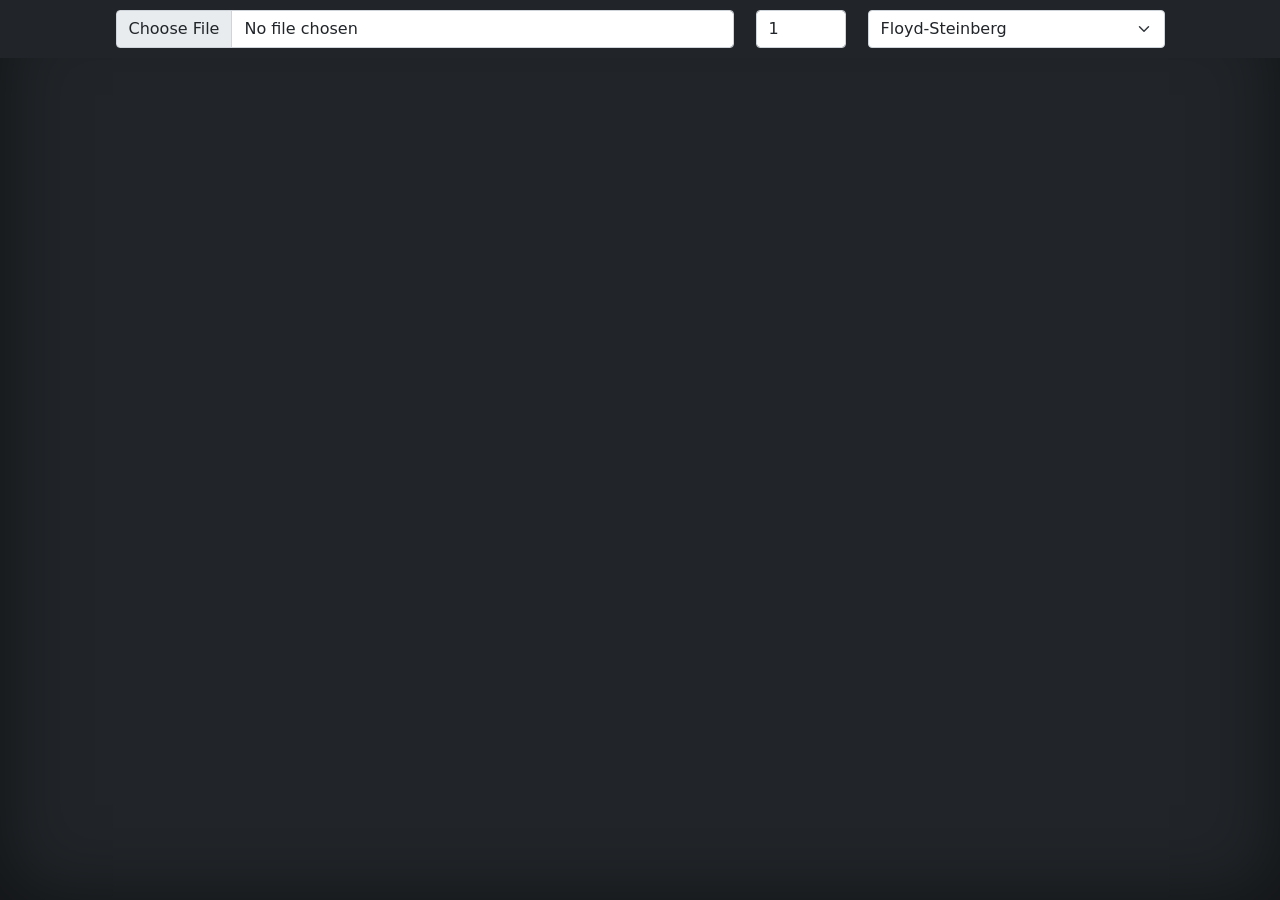
<file: tp1/index.html>
<!doctype html>
<html lang="en" class="h-100">
<head>
  <title>FCG-2021 - TP1</title>

  <!-- Bootstrap core CSS -->
  <link href="assets/bootstrap.min.css" rel="stylesheet">

  <!-- Custom styles for this template -->
  <link href="assets/style.css" rel="stylesheet">

  <!-- del proyecto -->
  <script>
    let method = "FS"; // floyd-steinberg
    function toggleMethod(select) {
      method = select.selectedOptions[0].value;
    }
  </script>
  <script type="text/javascript" id="includedscript" src="assets/ejercicio.js"></script>
  <script type="text/javascript" id="includedscript" src="assets/tp1.js"></script>
</head>
<body class="d-flex flex-column h-100 text-white bg-dark">
  <div class="container-fluid">
    <div class="row justify-content-center fixed-top bg-dark" id="buttondiv">
      <div class="col-md-6">
        <input type="file" class="form-control" id="inputfile" />
      </div>
      <div class="col-md-1" id="levels">
        <input type="number" class="form-control" id="inputlevels" value="1" min="1" max="20" step="1"/>
      </div>
      <div class="col-md-3">
        <select class="form-select" onchange="javascript:toggleMethod(this)" id="method">
          <option value="FS">Floyd-Steinberg</option>
          <option value="JJ">Jarvis-Judice</option>
        </select>
      </div>
    </div>
    <div class="row mt-5">
      <div class="col-lg-4 col-12" id="inputImage">
        <canvas id="canvasinput"/>
      </div>
      <div class="col-lg-4 col-12">
        <canvas id="canvasresult"/>
      </div>
      <div class="col-lg-4 col-12">
        <canvas id="canvasdiff"/>
      </div>
    </div>
</body>
</html>
</file>
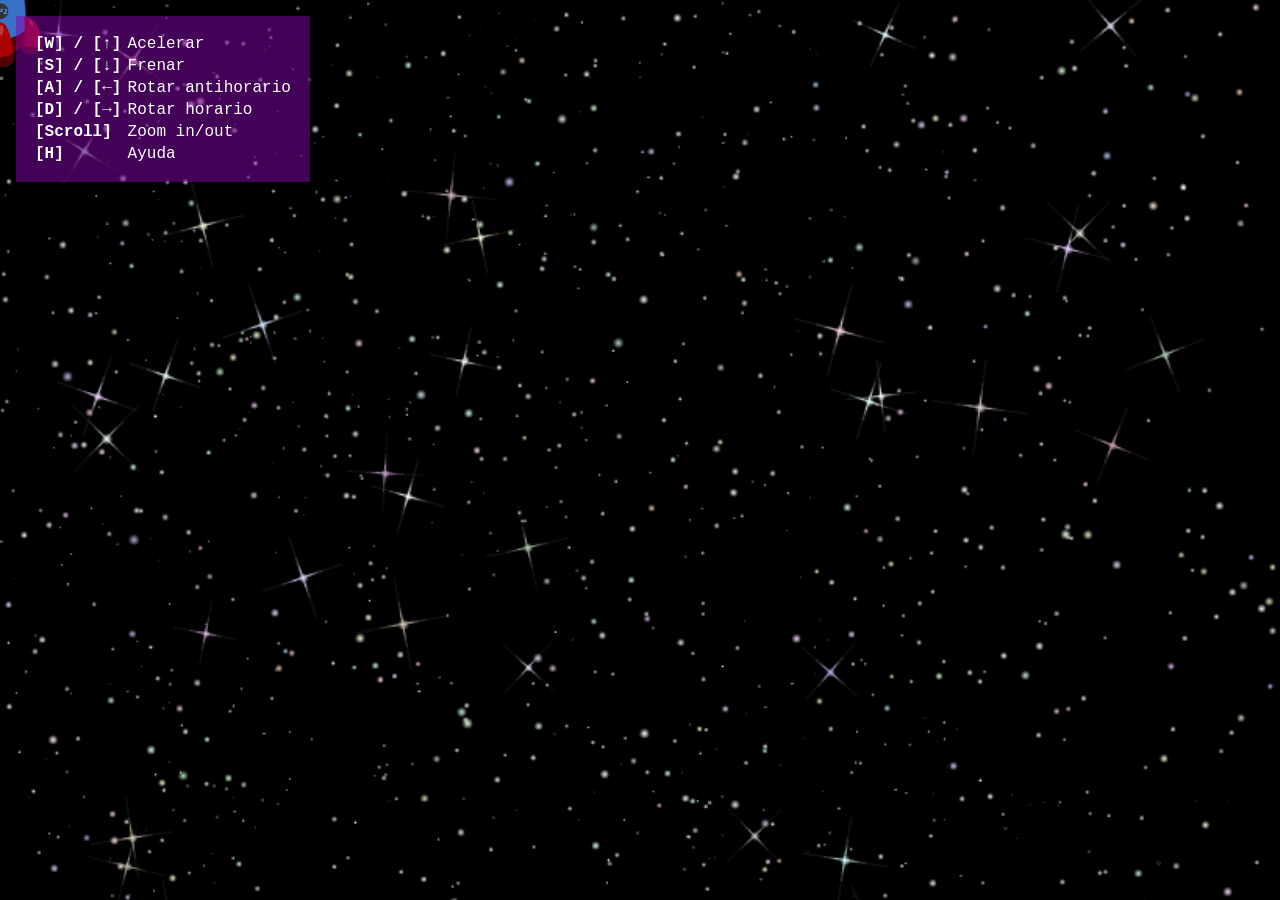
<file: tp2/index.html>
<doctype html>

<html>
	<head>
	<title>FCG 2021 - TP2</title>

	<!-- Custom styles for this template -->
	<link href="style.css" rel="stylesheet">

	<!-- del proyecto -->
	<script type="text/javascript" id="includedscript" src="ejercicio.js"></script>
	<script type="text/javascript" id="includedscript" src="tp2.js"></script>

	</head>
	<body onMouseMove="MoveRocket()">

	<img id="propeller0" class="propeller" src="fire.gif"/>
	<img id="propeller1" class="propeller" src="fire.gif"/>
	<img id="propeller2" class="propeller" src="fire.gif"/>
	<img id="rocket" src="rocket.png"/>

	<div id="controls">
		<table>
			<tr><th>[W] / [↑]</th><td>Acelerar</td></tr>
			<tr><th>[S] / [↓]</th><td>Frenar</td></tr>
			<tr><th>[A] / [←]</th><td>Rotar antihorario</td></tr>
			<tr><th>[D] / [→]</th><td>Rotar horario</td></tr>
			<tr><th>[Scroll]</th><td>Zoom in/out</td></tr>
			<tr><th>[H]</th><td>Ayuda</td></tr>
		</table>
	</div>
	</body>
</html>
</file>
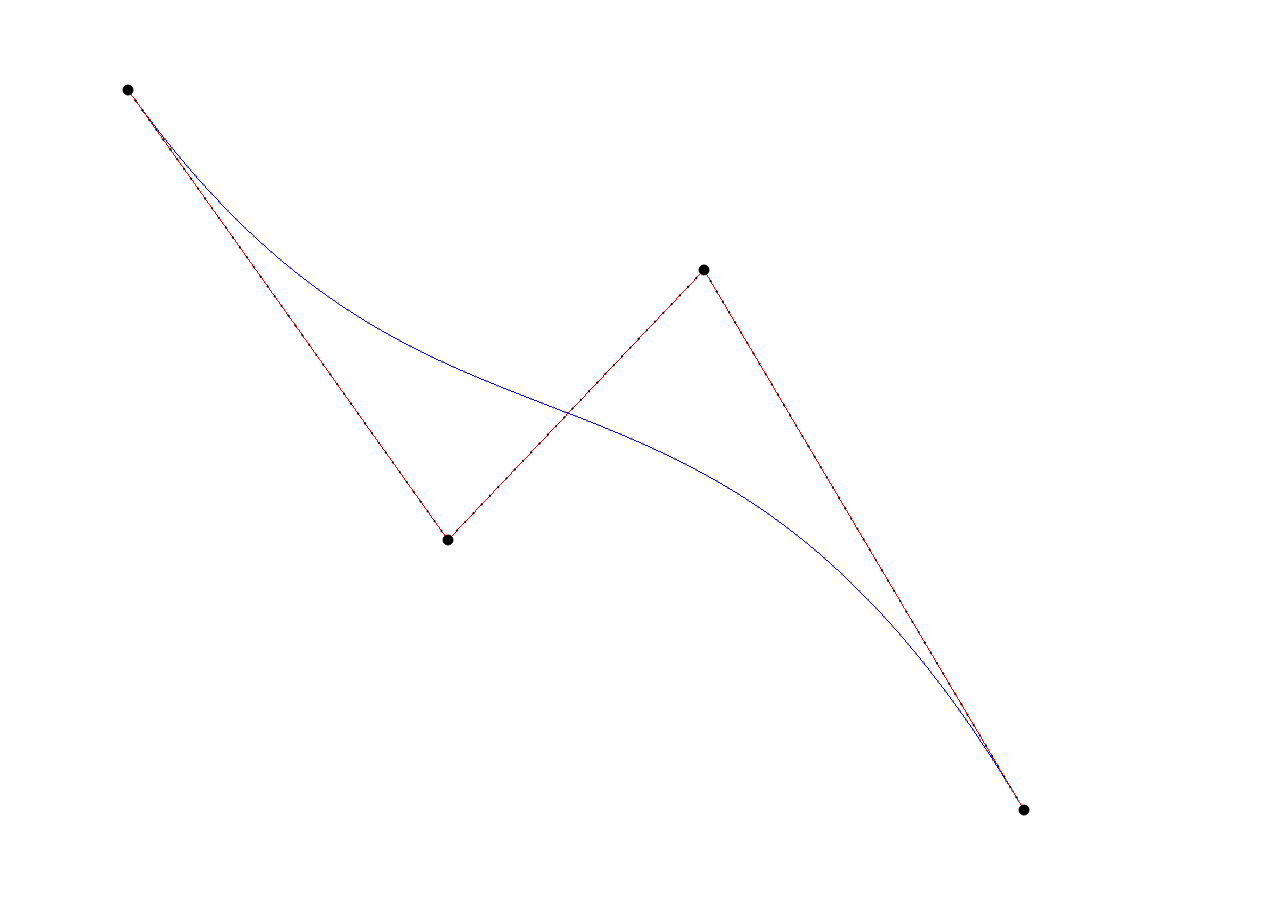
<file: tp3/index.html>
<doctype html>
<html>
	<head>
		<title>FCG 2021 - TP3</title>

		<!-- estilo-->
		<link href="style.css" rel="stylesheet">

		<!--js del proyecto -->
		<script src="https://ajax.googleapis.com/ajax/libs/jquery/3.5.1/jquery.min.js"></script>
		<script type="text/javascript" id="includedscript" src="tp3.js"></script>
		<script type="text/javascript" id="includedscript" src="ejercicio.js"></script>

	</head>
	<body>
	<canvas id="canvas"></canvas>
		<svg id="overlay">
			<path id="curve" />
			<g id="lines">
				<line id="line0" />
				<line id="line1" />
				<line id="line2" />
			</g>
			<circle id="p0" />
			<circle id="p1" />
			<circle id="p2" />
			<circle id="p3" />
		</svg>
	</body>
</html>
</file>
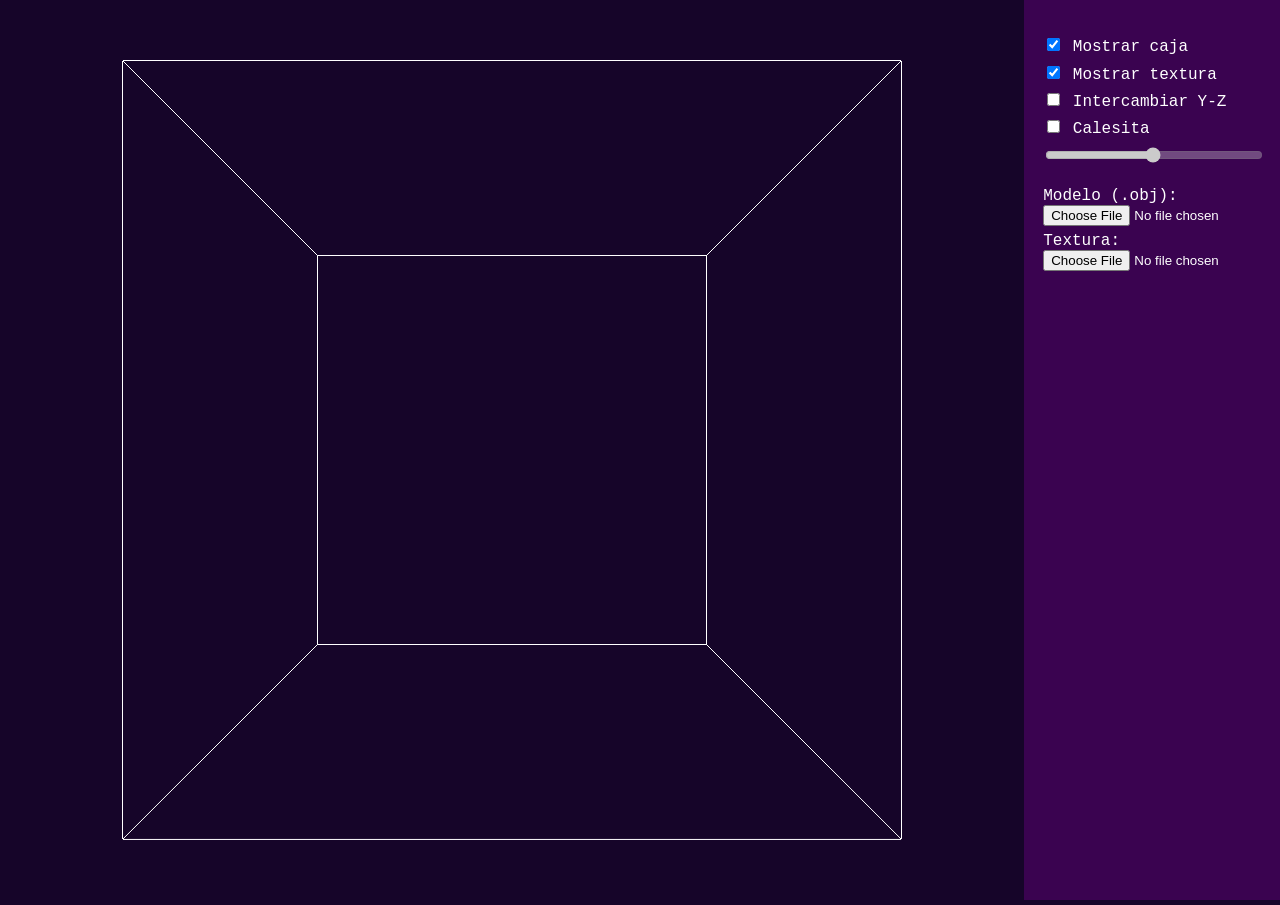
<file: tp4/index.html>
<doctype html>
<html>
<head>
<title>FCG 2021 - TP4</title>

<!-- estilo-->
<link href="style.css" rel="stylesheet">

<script type="text/javascript" src="objmesh.js"></script>
<script type="text/javascript" id="includedscript" src="boxdrawer.js"></script>
<script type="text/javascript" id="includedscript" src="project4.js"></script>
<script type="text/javascript" id="includedscript" src="ejercicio.js"></script>

</head>
<body onresize="WindowResize()">
	<!-- canvas (WebGL)-->
	<div id="canvas-div"><canvas id="canvas"></canvas></div><div id="controls-div">
		<!-- menu y controles-->
		<div id="controls">
			<div class="control-group">
				<div class="control"><input id="show-box" name="show-box" type="checkbox" onchange="DrawScene()" checked /><label for="show-box"> Mostrar caja</label></div>
				<div class="control"><input id="show-texture" name="show-texture" type="checkbox" onchange="ShowTexture(this)" checked /><label for="show-texture"> Mostrar textura </label></div>
				<div class="control"><input id="swap-yz" name="swap-yz" type="checkbox" onchange="SwapYZ(this)" /><label for="swap-yz"> Intercambiar Y-Z </label></div>
				<div class="control"><input id="auto-rotate" name="auto-rotate" type="checkbox" onchange="AutoRotate(this)"/><label for="auto-rotate"> Calesita </label></div>
				<div class="control"><input id="rotation-speed" type="range" min="1" max="100" value="50" disabled/></div>
			</div>
			<div class="control-group">
				<div class="control">Modelo (.obj):<br/><input id="obj" type="file" onchange="LoadObj(this)" accept=".obj"/></div>
				<div class="control">Textura:<br/><input id="texture" type="file" onchange="LoadTexture(this)" accept="image/*"/></div>
			</div>
			<div class="control-group">
				<img id="texture-img" />
			</div>
		</div>
	</div>
</body>
</html>
</file>
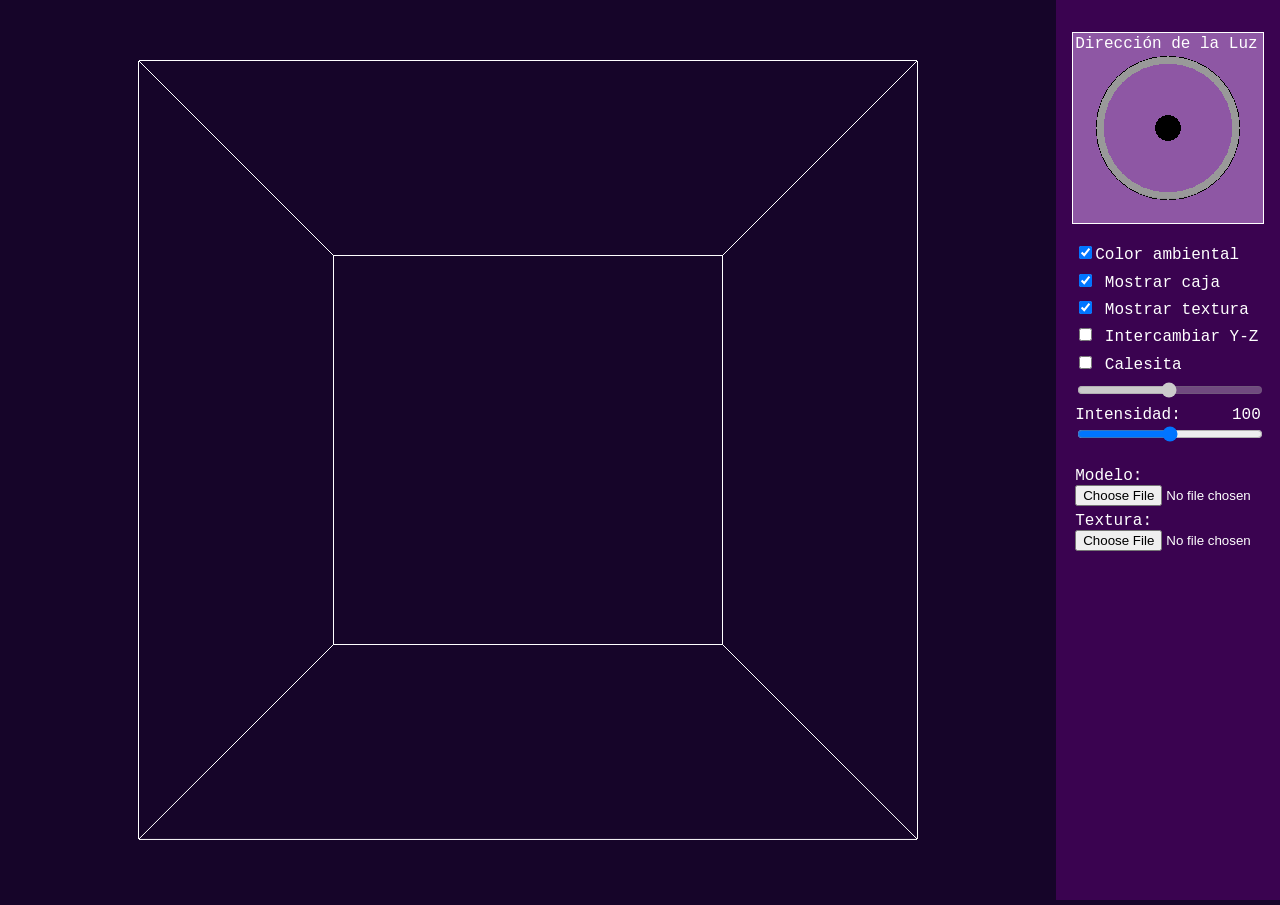
<file: tp5/index.html>
<doctype html>
<html>
<head>
<title> FCG 2021 - TP5</title>

<!-- estilo-->
<link href="style.css" rel="stylesheet">

<script type="text/javascript" id="includedscript" src="boxdrawer.js"></script>
<script type="text/javascript" id="includedscript" src="lightview.js"></script>
<script type="text/javascript" id="includedscript" src="project5.js"></script>
<script type="text/javascript" id="includedscript" src="ejercicio.js"></script>
<script type="text/javascript" src="objmesh.js"></script>

</head>
<body onresize="WindowResize()">
    <!-- canvas (WebGL)-->
    <div id="canvas-div"><canvas id="canvas"></canvas></div><div id="controls-div">
    <!-- menu y controles-->
    <div id="controls">
        <div class="control-group"><canvas id="lightcontrol"></canvas><div id="lightcontrol-label">Dirección de la Luz</div></div>
        <div class="control-group">
            <div class="control"><input id="show-ambient" type="checkbox" oninput="ShowAmbientColor(this)" checked/><label for="show-ambient">Color ambiental</label></div>
            <div class="control"><input id="show-box" name="show-box" type="checkbox" onchange="DrawScene()" checked/><label for="show-box"> Mostrar caja</label></div>
            <div class="control"><input id="show-texture" name="show-texture" type="checkbox" onchange="ShowTexture(this)" checked /><label for="show-texture"> Mostrar textura</label></div>
            <div class="control"><input id="swap-yz" name="swap-yz" type="checkbox" onchange="SwapYZ(this)" /><label for="swap-yz"> Intercambiar Y-Z</label></div>
            <div class="control"><input id="auto-rotate" name="auto-rotate" type="checkbox" onchange="AutoRotate(this)"/><label for="auto-rotate"> Calesita</label></div>
            <div class="control"><input id="rotation-speed" type="range" min="1" max="100" value="50" disabled/></div>
            <div class="control"><span id="shininess-label">Intensidad:</span><span id="shininess-value">1</span><input id="shininess-exp" type="range" min="0" max="100" value="50" oninput="SetShininess(this)"/></div>
        </div>
        <div class="control-group">
            <div class="control">Modelo:<br/><input id="obj" type="file" onchange="LoadObj(this)" accept=".obj"/></div>
            <div class="control">Textura:<br/><input id="texture" type="file" onchange="LoadTexture(this)" accept="image/*"/></div>
        </div>
        <div class="control-group">
            <img id="texture-img" />
        </div>
    </div>
    </div>
</body>
</html>
</file>
<file: tp1/assets/style.css>
/*
 * Estrutura básica
 */

body {
  text-shadow: 0 .05rem .1rem rgba(0, 0, 0, .5);
  box-shadow: inset 0 0 5rem rgba(0, 0, 0, .5);
  padding-top: 20px;
  padding-right: 20px;
  padding-bottom: 20px;
  padding-left: 20px;
}

.cover-container {
  max-width: 42em;
}

/* Botón */
.btn-secondary,
.btn-secondary:hover,
.btn-secondary:focus {
  color: #333;
  text-shadow: none; /* Prevent inheritance from `body` */
}

canvas {
  background-color: #343a4000;
  width: 100%;
  height: auto;
}

#buttondiv {
  padding: 10px;
}

.col-md-1 {
  width: 110px;
  padding-right: 10px;
  padding-left: 10px;
}
</file>
<file: tp2/style.css>
html {
	color: #aaa;
	background-color: #333;
	font-family: Arial;
}
body {
	background-image: url(space_background.png);
    background-size: 1600px;
	padding: 0;
	margin: 0;
	height: 100%;
}
#rocket, .propeller {
	display: block;
	position: fixed;
	cursor: none;
}
#rocket {
	width: 204px;
	height: 204px;
	left: -102px;
	top: -102px;
	
}
.propeller {
	width: 100px;
	height: 100px;
	left: -50px;
	top: -50px;
}
#controls {
	position: fixed;
	background-color: rgba(133, 2, 173, 0.5);
	padding: 1em;
	top: 1em;
	left: 1em;
	font-family: 'Courier New', monospace;
}
#controls table {
	color: white;
}
#controls th, #controls td {
	text-align: left;
}
#controls td {
	padding-left: .2em;
}
</file>
<file: tp3/style.css>
html {
	color: black;
	background-color: white;
	font-family: Arial;
	overflow: hidden;
}
body {
	padding: 0;
	margin: 0;
	height: 100%;
}
canvas, #overlay {
	display: block;
	position: fixed;
	top:  0;
	left: 0;
	width:  100%;
	height: 100%;
}
circle {
	fill: rgb(0, 0, 0);
	stroke: black;
	stroke-width: 1px;
	r: 5px;
}
circle:hover {
	fill: rgb(255, 0, 0);
	cursor: hand;
	stroke-width: 4px;
	stroke: rgb(255, 0, 0);
}
line {
	stroke: black;
	stroke-width: 2px;
	stroke-dasharray: 2, 10;
}
path {
	stroke: rgb(99, 99, 99);
	stroke-width: 2px;
	stroke-dasharray: 2, 10;
	fill: none;
}
</file>
<file: tp4/style.css>
html {
    color: white;
    background-color: rgb(22, 5, 41);
    font-family: 'Courier New';
    overflow: hidden;
}

body {
    padding: 0;
    margin: 0;
}

input[type=checkbox], label {
    cursor: hand;
}

input[type=range] {
    width: 100%;
}

canvas {
    display: block;
    position: absolute;
    top:  0;
    left: 0;
    width:  100%;
    height: 100%;
}

#canvas-div {
    position: relative;
}

#controls-div {
    vertical-align: top;
    background-color: rgb(58, 3, 80);
    overflow: auto;
}

#controls {
    padding: 1em;
}

.control {
    padding: 0.2em;
}

@media (orientation: landscape) {
    #canvas-div {
        display: inline-block;
        width:   80%;
        height: 100%;
    }
    #controls-div {
        display: inline-block;
        width:   20%;
        height: 100%;
    }
    .control-group {
        margin-top: 1em;
        overflow: hidden;
    }
    #texture-img {
        width: 100%;
        height: auto;
    }
}

@media (orientation: portrait) {
    #canvas-div {
        width:  100%;
        height:  80%;
    }
    #controls-div {
        width:  100%;
        height:  20%;
    }
    .control-group {
        display: inline-block;
        vertical-align: top;
        margin-left: 2em;
    }
    #texture-img {
        width: auto;
        height: calc( 100% - 2em );
    }
}
</file>
<file: tp5/style.css>
html {
	color: white;
	background-color: rgb(22, 5, 41);
	font-family: 'Courier New';
	overflow: hidden;
}
body {
	padding: 0;
	margin: 0;
}
input[type=checkbox], label {
	cursor: hand;
}
input[type=range] {
	width: 100%;
}
#canvas {
	display: block;
	position: absolute;
	top:  0;
	left: 0;
	width:  100%;
	height: 100%;
}
#canvas-div {
	position: relative;
}
#controls-div {
	vertical-align: top;
	background-color: rgb(58, 3, 80);
	overflow: auto;
}
#controls {
	padding: 1em;
}
.control-group {
	position: relative;
	max-width: 12em;
}
.control {
	padding: 0.2em;
}
#lightcontrol {
	width:  12em;
	height: 12em;
	background-color: rgb(58, 3, 80);
	outline: 1px solid white;
	outline-offset: -1px;
}
#lightcontrol-label {
	position: absolute;
	top: 0.2em;
	left: 0.2em;
	pointer-events: none;
}
#shininess-label {
	float: left;
}
#shininess-value {
	float: right;
	text-align: right;
	width: 4em;
}
@media (orientation: landscape) {
	#canvas-div {
		display: inline-block;
		width:  calc(100% - 14em);
		height: 100%;
	}
	#controls-div {
		display: inline-block;
		width:   14em;
		height: 100%;
	}
	.control-group {
		margin-top: 1em;
		overflow: hidden;
	}
	#texture-img {
		width: 100%;
		height: auto;
	}
}
@media (orientation: portrait) {
	#canvas-div {
		width:  100%;
		height: calc(100% - 14em);
	}
	#controls-div {
		width:  100%;
		height: 14em;
	}
	.control-group {
		display: inline-block;
		vertical-align: top;
		margin-left: 2em;
	}
	#texture-img {
		width: auto;
		height: calc( 100% - 2em );
	}
}
</file>
